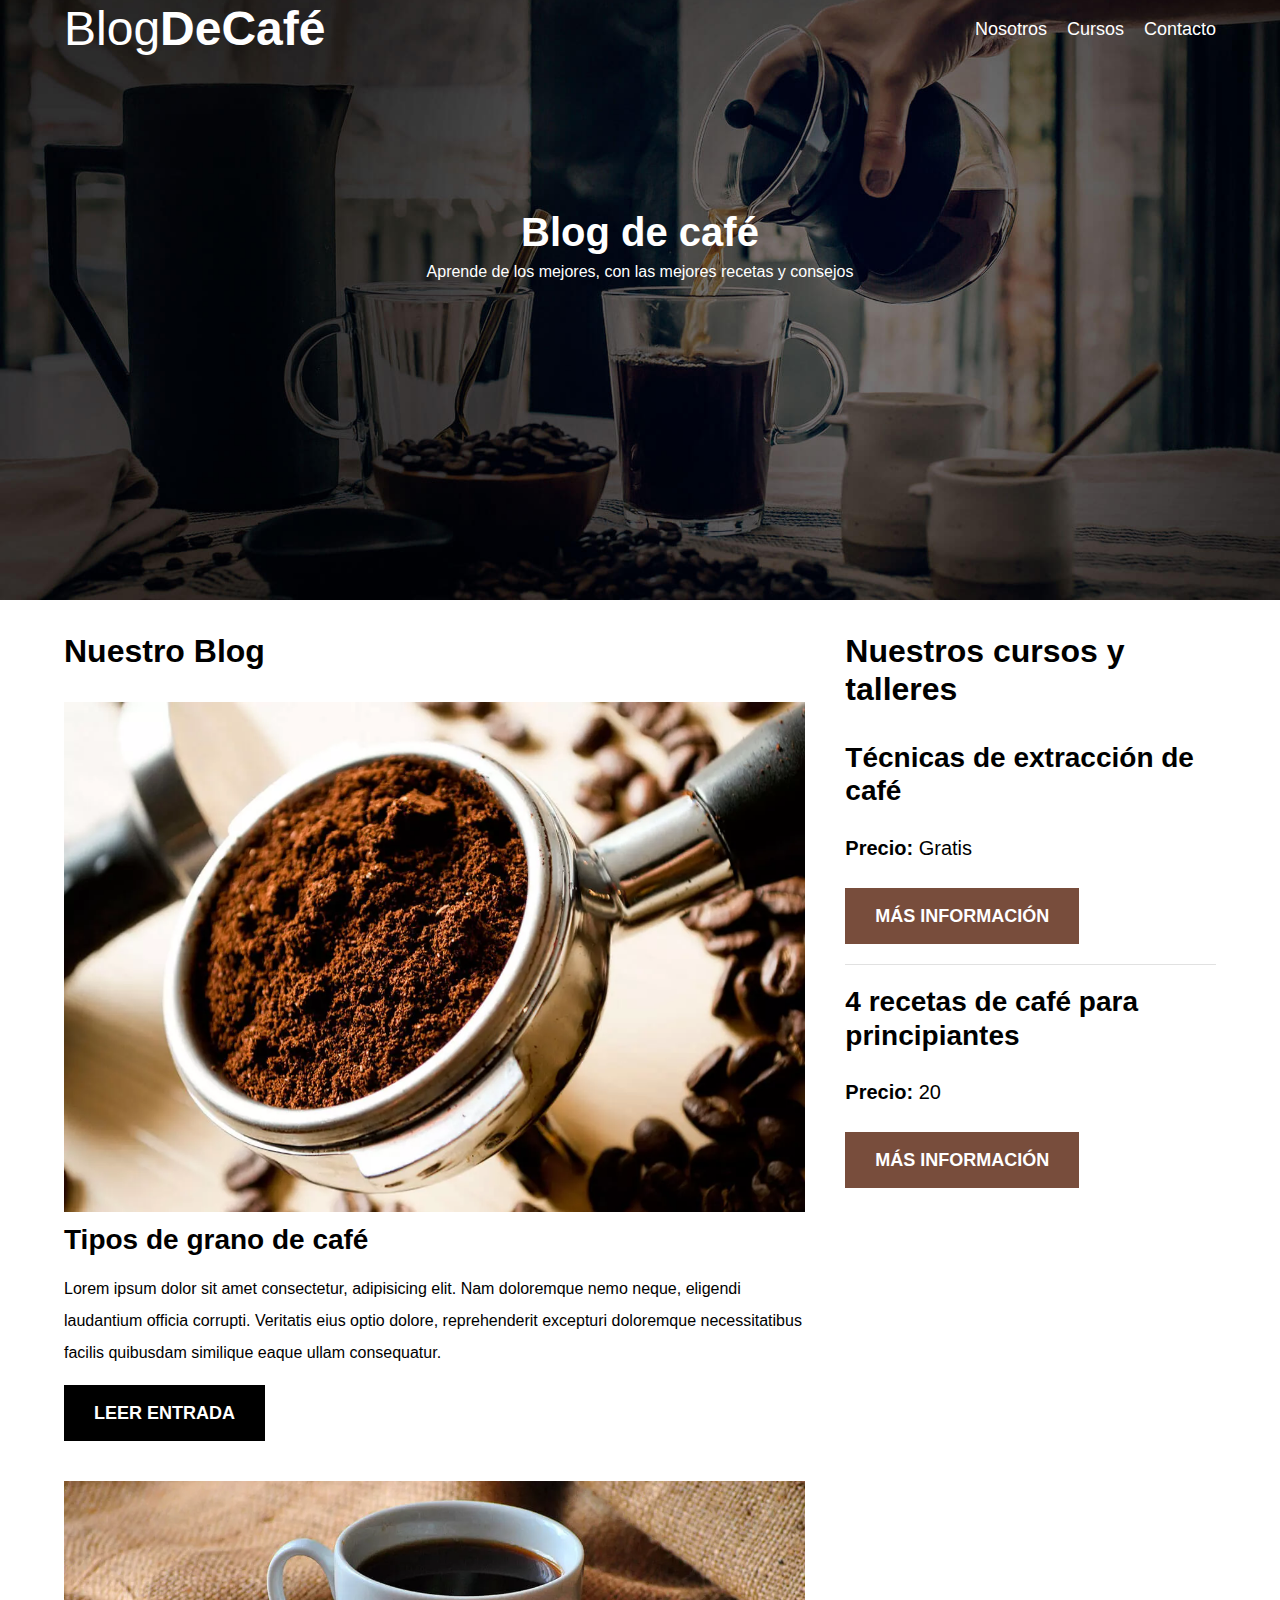
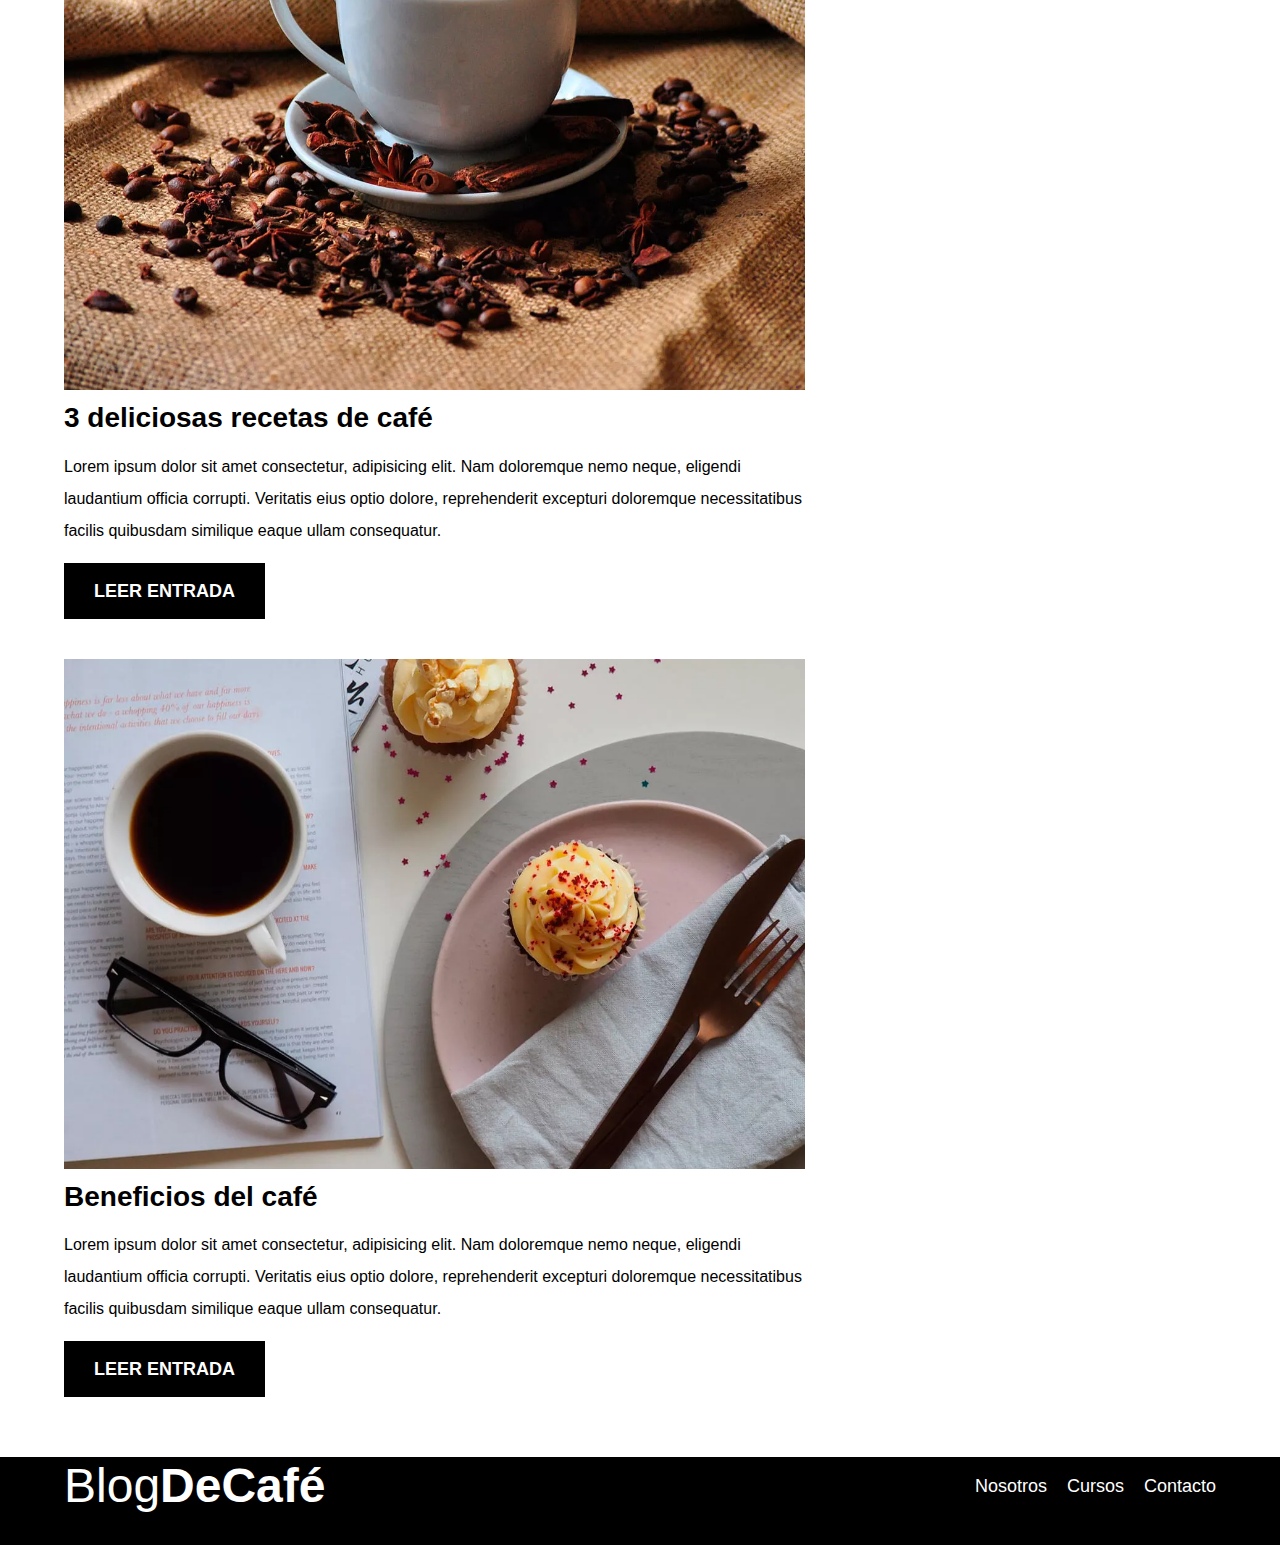
<file: index.html>
<!DOCTYPE html>
<html lang="en">
<head>
    <meta charset="UTF-8">
    <meta http-equiv="X-UA-Compatible" content="IE=edge">
    <meta name="viewport" content="width=device-width, initial-scale=1.0">
    <link rel="prefetch" href="nosotros.html" as="document">
    <link rel="preload" href="css/normalize.css" as="style">
    <link rel="stylesheet" href="css/normalize.css">
    <link rel="preload" href="https://fonts.googleapis.com/css2?family=PT+Sans:wght@400;700&display=swap" crossorigin="crossorigin" as="font">
    <link rel="preload" href="css/style.css" as="style">
    <link rel="stylesheet" href="css/style.css">

    <title>Blog cafe</title>
</head>
<body>
    <header class="header">
        <div class="contenedor">
            <div class="barra">
                <a href="index.html" class="logo">
                    <h1 class="logo__nombre no-margin centrar-texto">Blog<span class="logo__bold">DeCafé</span></h1>
                </a>
                <nav class="navegacion">
                    <a href="nosotros.html" class="navegacion__enlace">Nosotros</a>
                    <a href="cursos.html" class="navegacion__enlace">Cursos</a>
                    <a href="contacto.html" class="navegacion__enlace">Contacto</a>
                </nav>
            </div>
        </div>
        <div class="header__texto">
            <h2 class="no-margin">Blog de café</h2>
            <p class="no-margin">Aprende de los mejores, con las mejores recetas y consejos</p>
        </div>
    </header>
    <div class="contenedor contenedor-principal">
        <main class="blog">
            <h3>Nuestro Blog</h3>
            <article class="entrada">
                <div class="entrada__imagen">
                    <picture>
                        <source srcset="img/blog1.webp" type="image/webp">
                        <img loading="lazy" src="img/blog1.jpg" alt="imagen blog">
                    </picture>
                </div>
                <div class="entrada__contenido">
                    <h4 class="no-margin">Tipos de grano de café</h4>
                    <p>Lorem ipsum dolor sit amet consectetur, adipisicing elit. Nam doloremque nemo 
                        neque, eligendi laudantium officia corrupti. Veritatis eius optio dolore, reprehenderit
                         excepturi doloremque necessitatibus facilis quibusdam similique eaque ullam consequatur.</p>
                    <a href="entrada.html" class="boton boton--primario">Leer entrada</a>
                </div>
            </article>
            <article class="entrada">
                <div class="entrada__imagen">
                    <picture>
                    <source srcset="img/blog3.webp" type="image/webp">
                    <img src="img/blog3.jpg" alt="imagen blog">
                </picture>
                </div>
                <div class="entrada__contenido">
                    <h4 class="no-margin">3 deliciosas recetas de café</h4>
                    <p>Lorem ipsum dolor sit amet consectetur, adipisicing elit. Nam doloremque nemo 
                        neque, eligendi laudantium officia corrupti. Veritatis eius optio dolore, reprehenderit
                         excepturi doloremque necessitatibus facilis quibusdam similique eaque ullam consequatur.</p>
                    <a href="entrada.html" class="boton boton--primario">Leer entrada</a>
                </div>
            </article>
            <article class="entrada">
                <div class="entrada__imagen">
                    <picture>
                    <source srcset="img/blog2.webp" type="image/webp">
                    <img src="img/blog2.jpg" alt="imagen blog">
                </picture>
                </div>
                <div class="entrada__contenido">
                    <h4 class="no-margin">Beneficios del café</h4>
                    <p>Lorem ipsum dolor sit amet consectetur, adipisicing elit. Nam doloremque nemo 
                        neque, eligendi laudantium officia corrupti. Veritatis eius optio dolore, reprehenderit
                         excepturi doloremque necessitatibus facilis quibusdam similique eaque ullam consequatur.</p>
                    <a href="entrada.html" class="boton boton--primario">Leer entrada</a>
                </div>
            </article>
        </main>
        <aside class="sidebar">
            <h3>Nuestros cursos y talleres</h3>
            <ul class="cursos no-padding">
                <li class="widget-curso">
                    <h4 class="no-margin">Técnicas de extracción de café</h4>
                    <p class="widget-curso__label">Precio:
                        <span class="widget-curso__info">Gratis</span>
                    </p>
                    <a href="entrada.html" class="boton boton--secundario">Más información</a>

                </li>
                <li class="widget-curso">
                    <h4 class="no-margin">4 recetas de café para principiantes</h4>
                    <p class="widget-curso__label">Precio:
                        <span class="widget-curso__info">20</span>
                    </p>
                    <a href="entrada.html" class="boton boton--secundario">Más información</a>
                </li>
            </ul>
        </aside>
    </div>
    <footer class="footer">
        <div class="contenedor">
            <div class="barra">
                <a href="index.html" class="logo">
                    <h1 class="logo__nombre no-margin centrar-texto">Blog<span class="logo__bold">DeCafé</span></h1>
                </a>
                <nav class="navegacion">
                    <a href="nosotros.html" class="navegacion__enlace">Nosotros</a>
                    <a href="cursos.html" class="navegacion__enlace">Cursos</a>
                    <a href="contacto.html" class="navegacion__enlace">Contacto</a>
                </nav>
            </div>
        </div>
    </footer>
</body>
</html>
</file>
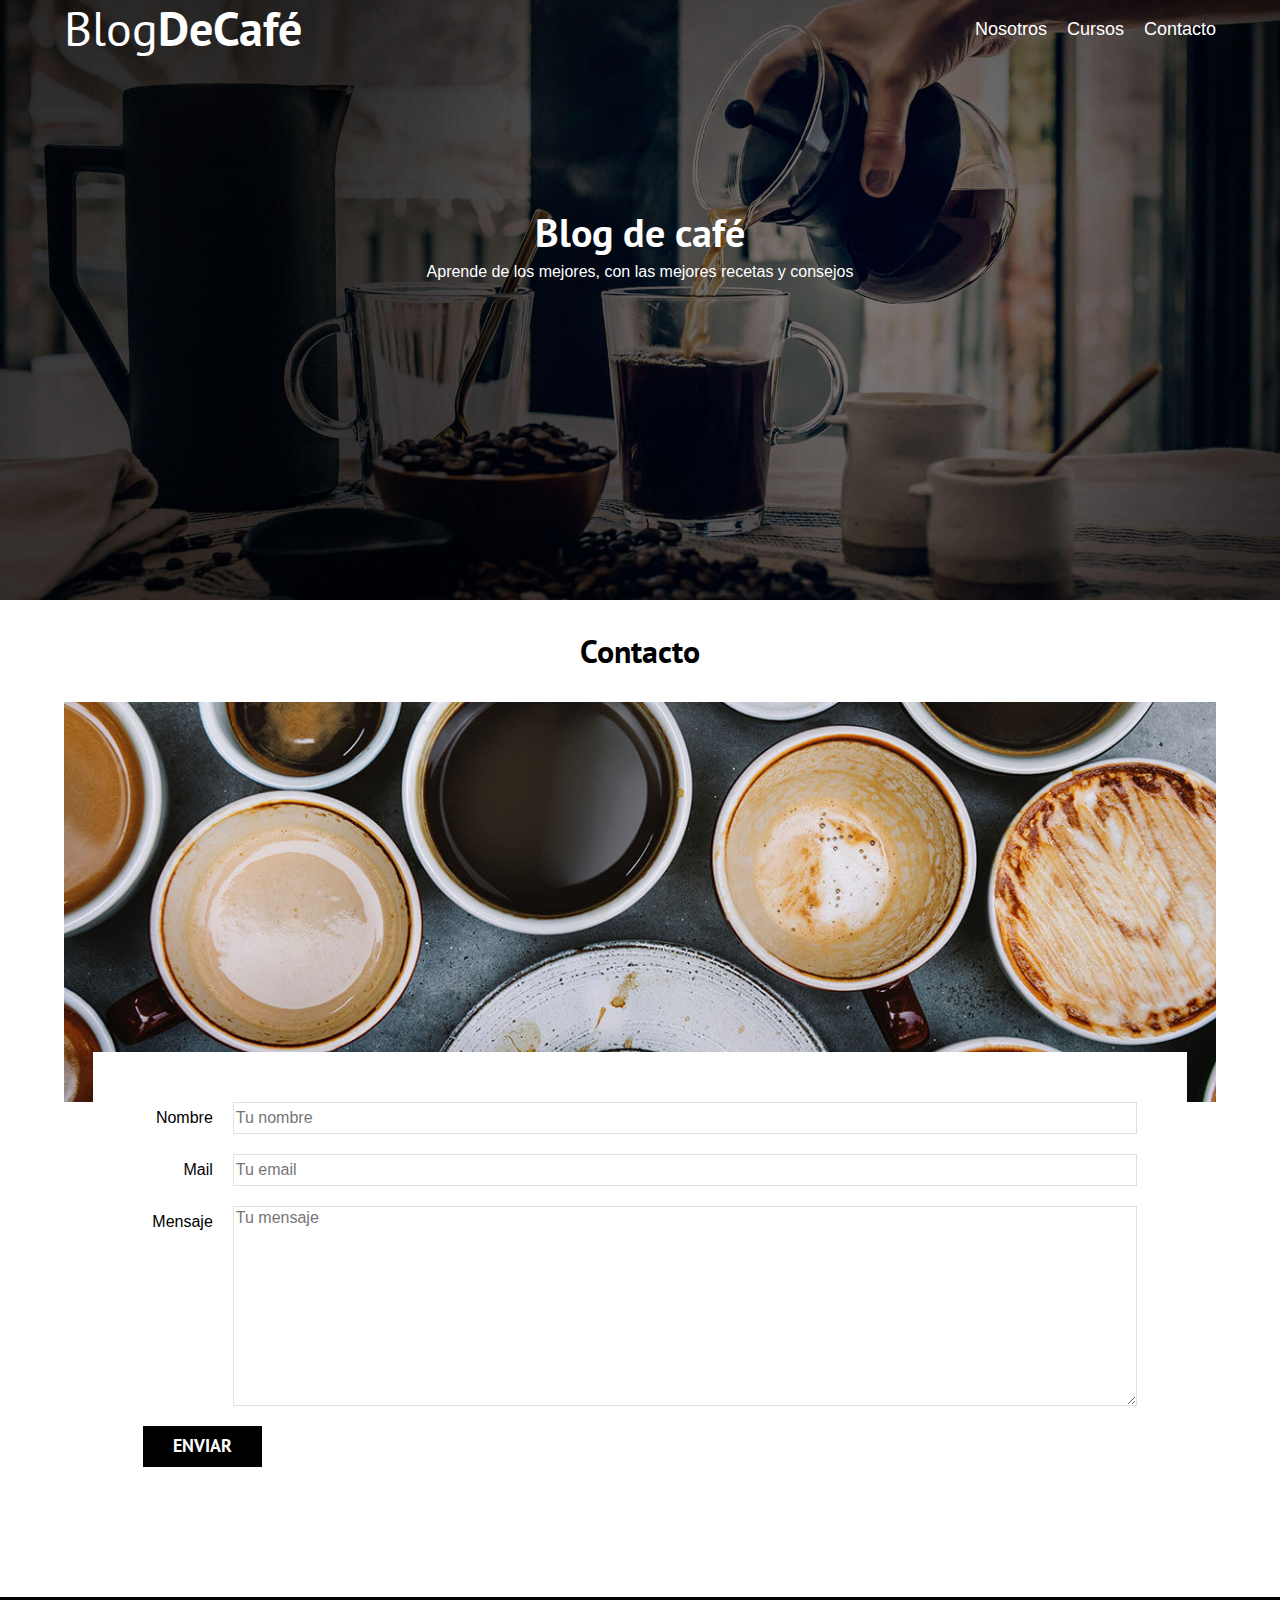
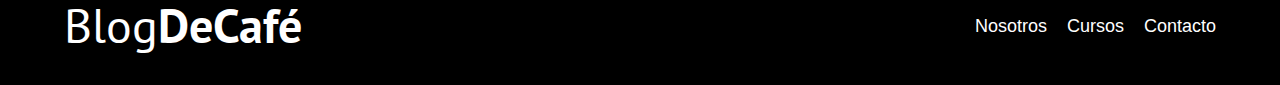
<file: contacto.html>
<!DOCTYPE html>
<html lang="en">
<head>
    <meta charset="UTF-8">
    <meta http-equiv="X-UA-Compatible" content="IE=edge">
    <meta name="viewport" content="width=device-width, initial-scale=1.0">
    <link rel="stylesheet" href="css/normalize.css">
    <link href="https://fonts.googleapis.com/css2?family=PT+Sans:wght@400;700&display=swap" rel="stylesheet">
    <link rel="stylesheet" href="css/style.css">
    <title>Blog cafe</title>
</head>
<body>
    <header class="header">
        <div class="contenedor">
            <div class="barra">
                <a href="index.html" class="logo">
                    <h1 class="logo__nombre no-margin centrar-texto">Blog<span class="logo__bold">DeCafé</span></h1>
                </a>
                <nav class="navegacion">
                    <a href="nosotros.html" class="navegacion__enlace">Nosotros</a>
                    <a href="cursos.html" class="navegacion__enlace">Cursos</a>
                    <a href="contacto.html" class="navegacion__enlace">Contacto</a>
                </nav>
            </div>
        </div>
        <div class="header__texto">
            <h2 class="no-margin">Blog de café</h2>
            <p class="no-margin">Aprende de los mejores, con las mejores recetas y consejos</p>
        </div>
    </header>
    <main class="contenedor">
        <h3 class="centrar-texto">Contacto</h3>
        <div class="contacto-bg"></div>
        <form class="formulario">
            <div class="campo">
                <label class="campo__label" for="nombre">Nombre</label>
                <input class="campo__field" type="text" placeholder="Tu nombre" id="nombre">
            </div>
            <div class="campo">
                <label class="campo__label" for="mail">Mail</label>
                <input class="campo__field" type="email" placeholder="Tu email" id="mail">
            </div>
            <div class="campo">
                <label class="campo__label" for="mensaje">Mensaje</label>
                <textarea class="campo__field campo__field--textarea" placeholder="Tu mensaje" id="mensaje"></textarea>
            </div>
            <div class="campo">
                <input type="submit" value="Enviar" class="boton boton--primario"
            </div>
        </form>
    </main>
    <footer class="footer">
        <div class="contenedor">
            <div class="barra">
                <a href="index.html" class="logo">
                    <h1 class="logo__nombre no-margin centrar-texto">Blog<span class="logo__bold">DeCafé</span></h1>
                </a>
                <nav class="navegacion">
                    <a href="nosotros.html" class="navegacion__enlace">Nosotros</a>
                    <a href="cursos.html" class="navegacion__enlace">Cursos</a>
                    <a href="contacto.html" class="navegacion__enlace">Contacto</a>
                </nav>
            </div>
        </div>
    </footer>
</body>
</html>
</file>
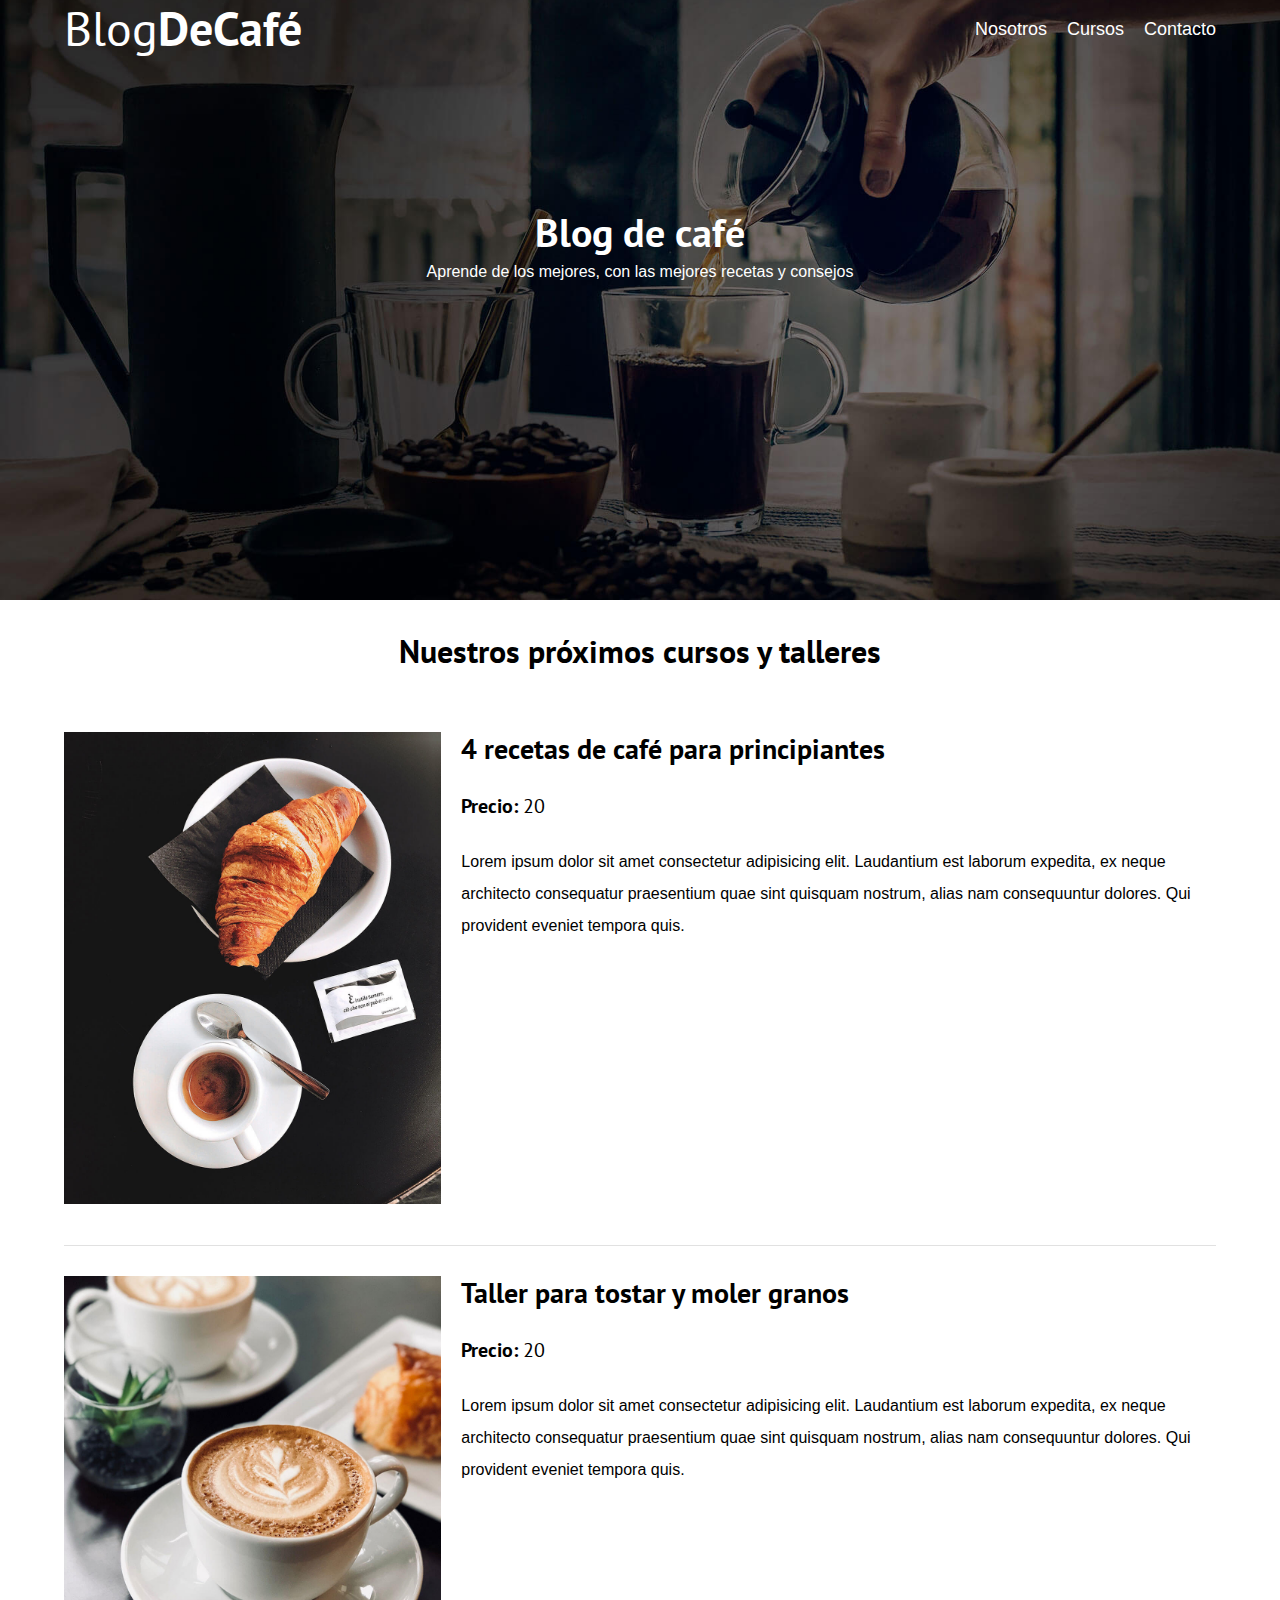
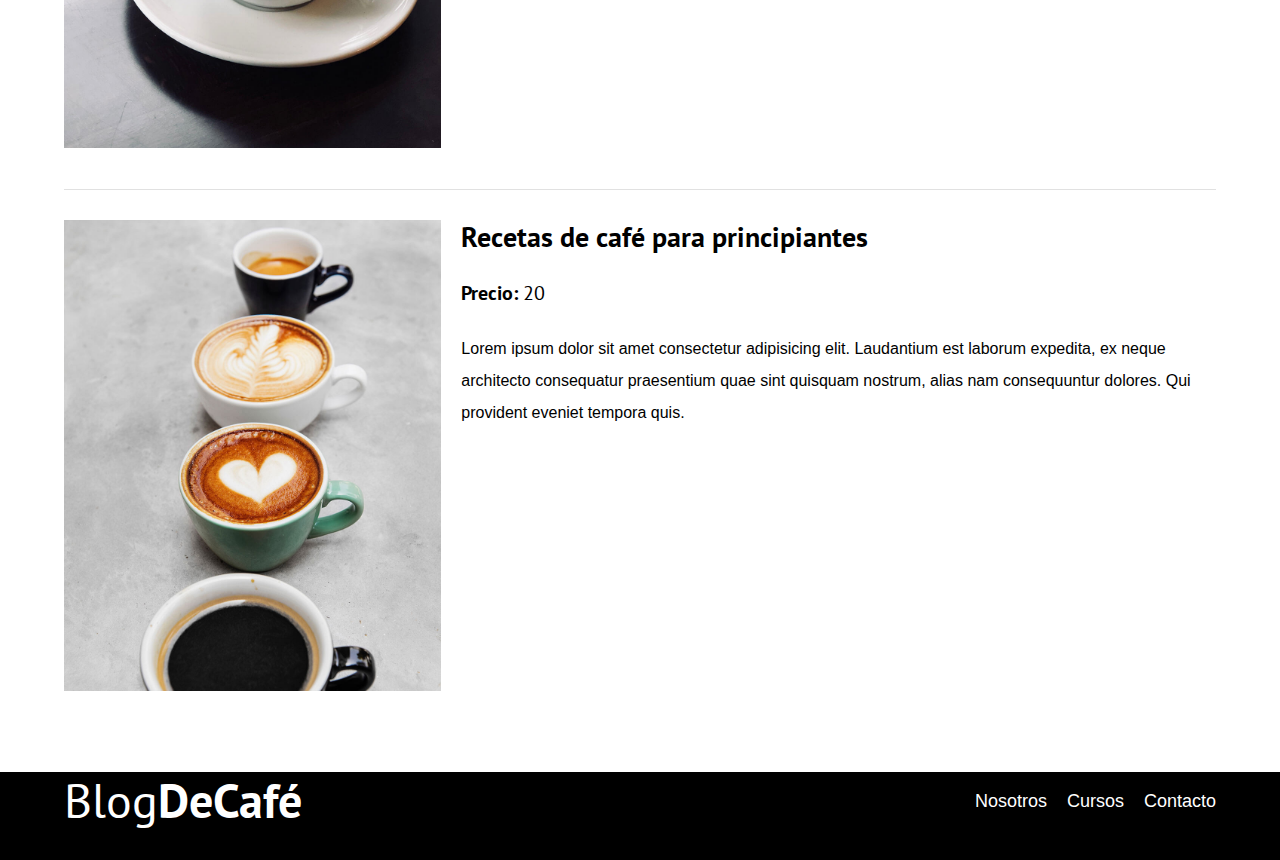
<file: cursos.html>
<!DOCTYPE html>
<html lang="en">
<head>
    <meta charset="UTF-8">
    <meta http-equiv="X-UA-Compatible" content="IE=edge">
    <meta name="viewport" content="width=device-width, initial-scale=1.0">
    <link rel="stylesheet" href="css/normalize.css">
    <link href="https://fonts.googleapis.com/css2?family=PT+Sans:wght@400;700&display=swap" rel="stylesheet">
    <link rel="stylesheet" href="css/style.css">
    <title>Blog cafe</title>
</head>
<body>
    <header class="header">
        <div class="contenedor">
            <div class="barra">
                <a href="index.html" class="logo">
                    <h1 class="logo__nombre no-margin centrar-texto">Blog<span class="logo__bold">DeCafé</span></h1>
                </a>
                <nav class="navegacion">
                    <a href="nosotros.html" class="navegacion__enlace">Nosotros</a>
                    <a href="cursos.html" class="navegacion__enlace">Cursos</a>
                    <a href="contacto.html" class="navegacion__enlace">Contacto</a>
                </nav>
            </div>
        </div>
        <div class="header__texto">
            <h2 class="no-margin">Blog de café</h2>
            <p class="no-margin">Aprende de los mejores, con las mejores recetas y consejos</p>
        </div>
    </header>
    <main class="contenedor">
        <h3 class="centrar-texto">Nuestros próximos cursos y talleres</h3>

        <div class="curso">
            <div class="curso__imagen">
                <img src="img/curso1.jpg" alt="Imagen curso 1">
            </div>
            <div class="curso__informacion">
                <h4 class="no-margin">4 recetas de café para principiantes</h4>
                <p class="curso__label">Precio:
                    <span class="curso__info">20</span>
                </p>
                <p class="curso__informacion">
                    Lorem ipsum dolor sit amet consectetur adipisicing elit. Laudantium est laborum expedita, ex neque architecto consequatur praesentium 
                    quae sint quisquam nostrum, alias nam consequuntur dolores. Qui provident eveniet tempora quis.
                </p>
            </div>
        </div>
        <div class="curso">
            <div class="curso__imagen">
                <img src="img/curso2.jpg" alt="Imagen curso 2">
            </div>
            <div class="curso__informacion">
                <h4 class="no-margin">Taller para tostar y moler granos</h4>
                <p class="curso__label">Precio:
                    <span class="curso__info">20</span>
                </p>
                <p class="curso__informacion">
                    Lorem ipsum dolor sit amet consectetur adipisicing elit. Laudantium est laborum expedita, ex neque architecto consequatur praesentium 
                    quae sint quisquam nostrum, alias nam consequuntur dolores. Qui provident eveniet tempora quis.
                </p>
            </div>
        </div>
        <div class="curso">
            <div class="curso__imagen">
                <img src="img/curso3.jpg" alt="Imagen curso 3">
            </div>
            <div class="curso__informacion">
                <h4 class="no-margin">Recetas de café para principiantes</h4>
                <p class="curso__label">Precio:
                    <span class="curso__info">20</span>
                </p>
                <p class="curso__informacion">
                    Lorem ipsum dolor sit amet consectetur adipisicing elit. Laudantium est laborum expedita, ex neque architecto consequatur praesentium 
                    quae sint quisquam nostrum, alias nam consequuntur dolores. Qui provident eveniet tempora quis.
                </p>
            </div>
        </div>
    </main>
    <footer class="footer">
        <div class="contenedor">
            <div class="barra">
                <a href="index.html" class="logo">
                    <h1 class="logo__nombre no-margin centrar-texto">Blog<span class="logo__bold">DeCafé</span></h1>
                </a>
                <nav class="navegacion">
                    <a href="nosotros.html" class="navegacion__enlace">Nosotros</a>
                    <a href="cursos.html" class="navegacion__enlace">Cursos</a>
                    <a href="contacto.html" class="navegacion__enlace">Contacto</a>
                </nav>
            </div>
        </div>
    </footer>
</body>
</html>
</file>
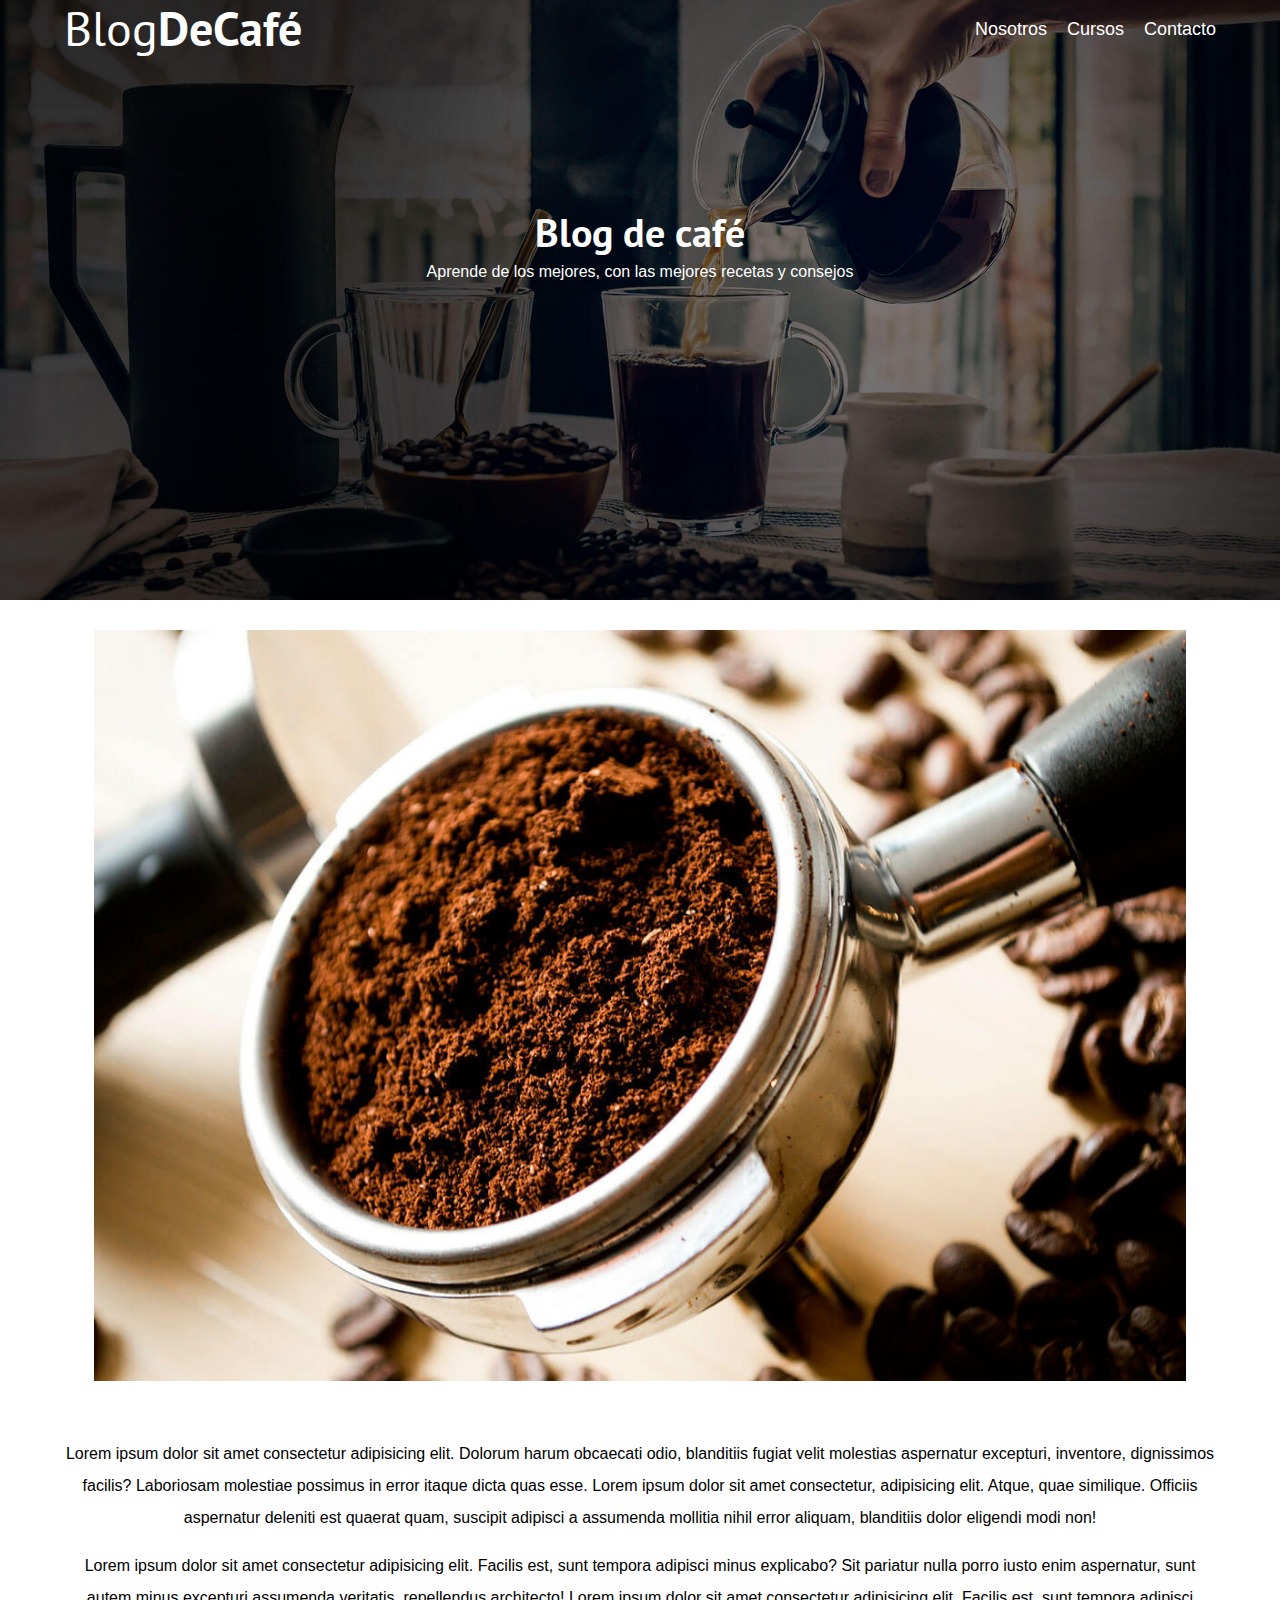
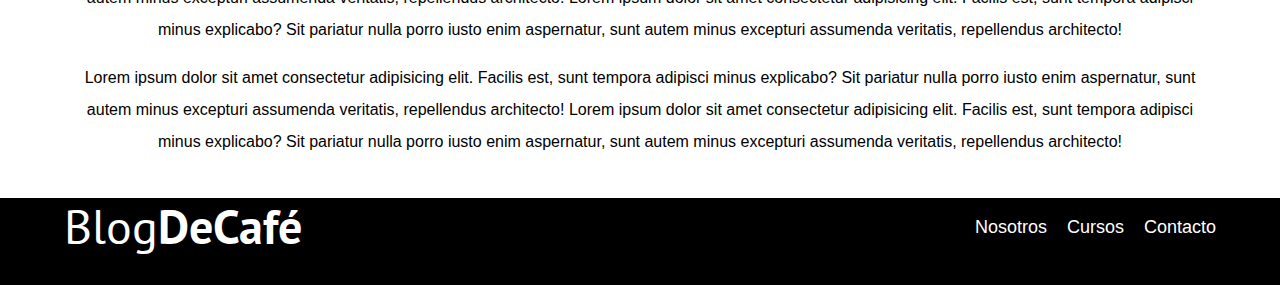
<file: entrada.html>
<!DOCTYPE html>
<html lang="en">
<head>
    <meta charset="UTF-8">
    <meta http-equiv="X-UA-Compatible" content="IE=edge">
    <meta name="viewport" content="width=device-width, initial-scale=1.0">
    <link rel="stylesheet" href="css/normalize.css">
    <link href="https://fonts.googleapis.com/css2?family=PT+Sans:wght@400;700&display=swap" rel="stylesheet">
    <link rel="stylesheet" href="css/style.css">
    <title>Blog cafe</title>
</head>
<body>
    <header class="header">
        <div class="contenedor">
            <div class="barra">
                <a href="index.html" class="logo">
                    <h1 class="logo__nombre no-margin centrar-texto">Blog<span class="logo__bold">DeCafé</span></h1>
                </a>
                <nav class="navegacion">
                    <a href="nosotros.html" class="navegacion__enlace">Nosotros</a>
                    <a href="cursos.html" class="navegacion__enlace">Cursos</a>
                    <a href="contacto.html" class="navegacion__enlace">Contacto</a>
                </nav>
            </div>
        </div>
        <div class="header__texto">
            <h2 class="no-margin">Blog de café</h2>
            <p class="no-margin">Aprende de los mejores, con las mejores recetas y consejos</p>
        </div>
    </header>
        <main class="contenedor">
            <div class="contenedor__imagen">
                <img src="img/blog1.jpg" alt="">
            </div>
            <div class="contenedor__texto centrar-texto">
               <p> Lorem ipsum dolor sit amet consectetur adipisicing elit. Dolorum harum obcaecati odio, blanditiis fugiat velit molestias aspernatur excepturi, inventore, dignissimos facilis? Laboriosam molestiae possimus in error itaque dicta quas esse.
                Lorem ipsum dolor sit amet consectetur, adipisicing elit. Atque, quae similique. Officiis aspernatur deleniti est quaerat quam, suscipit adipisci a assumenda mollitia nihil error aliquam, blanditiis dolor eligendi modi non!</p>
                <p>Lorem ipsum dolor sit amet consectetur adipisicing elit. Facilis est, sunt tempora adipisci minus explicabo? Sit pariatur nulla porro iusto enim aspernatur, sunt autem minus excepturi assumenda veritatis, repellendus architecto!
                Lorem ipsum dolor sit amet consectetur adipisicing elit. Facilis est, sunt tempora adipisci minus explicabo? Sit pariatur nulla porro iusto enim aspernatur, sunt autem minus excepturi assumenda veritatis, repellendus architecto!</p>
                <p>Lorem ipsum dolor sit amet consectetur adipisicing elit. Facilis est, sunt tempora adipisci minus explicabo? Sit pariatur nulla porro iusto enim aspernatur, sunt autem minus excepturi assumenda veritatis, repellendus architecto!
                Lorem ipsum dolor sit amet consectetur adipisicing elit. Facilis est, sunt tempora adipisci minus explicabo? Sit pariatur nulla porro iusto enim aspernatur, sunt autem minus excepturi assumenda veritatis, repellendus architecto!</p>

            </div>
        </main>
            
    <footer class="footer">
        <div class="contenedor">
            <div class="barra">
                <a href="index.html" class="logo">
                    <h1 class="logo__nombre no-margin centrar-texto">Blog<span class="logo__bold">DeCafé</span></h1>
                </a>
                <nav class="navegacion">
                    <a href="nosotros.html" class="navegacion__enlace">Nosotros</a>
                    <a href="cursos.html" class="navegacion__enlace">Cursos</a>
                    <a href="contacto.html" class="navegacion__enlace">Contacto</a>
                </nav>
            </div>
        </div>
    </footer>
</body>
</html>
</file>
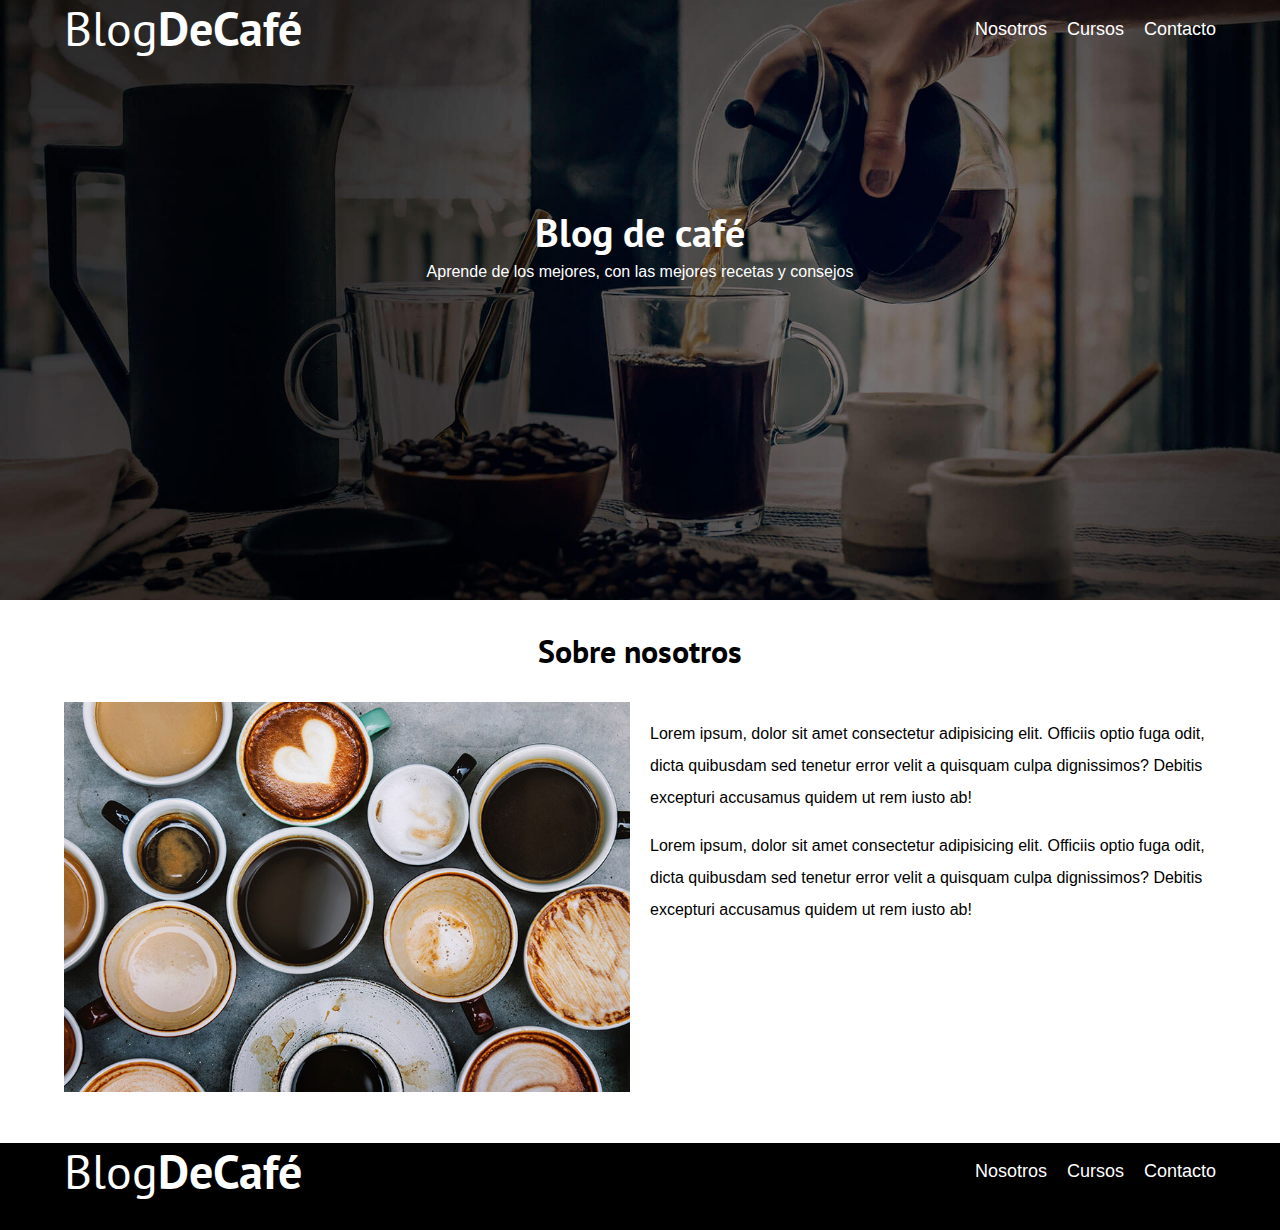
<file: nosotros.html>
<!DOCTYPE html>
<html lang="en">
<head>
    <meta charset="UTF-8">
    <meta http-equiv="X-UA-Compatible" content="IE=edge">
    <meta name="viewport" content="width=device-width, initial-scale=1.0">
    <link rel="stylesheet" href="css/normalize.css">
    <link href="https://fonts.googleapis.com/css2?family=PT+Sans:wght@400;700&display=swap" rel="stylesheet">
    <link rel="stylesheet" href="css/style.css">
    <title>Blog cafe</title>
</head>
<body>
    <header class="header">
        <div class="contenedor">
            <div class="barra">
                <a href="index.html" class="logo">
                    <h1 class="logo__nombre no-margin centrar-texto">Blog<span class="logo__bold">DeCafé</span></h1>
                </a>
                <nav class="navegacion">
                    <a href="nosotros.html" class="navegacion__enlace">Nosotros</a>
                    <a href="cursos.html" class="navegacion__enlace">Cursos</a>
                    <a href="contacto.html" class="navegacion__enlace">Contacto</a>
                </nav>
            </div>
        </div>
        <div class="header__texto">
            <h2 class="no-margin">Blog de café</h2>
            <p class="no-margin">Aprende de los mejores, con las mejores recetas y consejos</p>
        </div>
    </header>
    <main class="contenedor">
        <h3 class="centrar-texto">Sobre nosotros</h3>
        <div class="sobre-nosotros">
            <div class="sobre-nosotros__imagen">
                <img src="img/nosotros.jpg" alt="imagen nosotros">
            </div>
            <div class="sobre-nosotros__texto">
                <p>Lorem ipsum, dolor sit amet consectetur adipisicing elit. Officiis optio fuga odit, 
                dicta quibusdam sed tenetur
                 error velit a quisquam culpa dignissimos? Debitis excepturi accusamus quidem ut 
                 rem iusto ab!</p>
                 <p>Lorem ipsum, dolor sit amet consectetur adipisicing elit. Officiis optio fuga odit, 
                 dicta quibusdam sed tenetur
                  error velit a quisquam culpa dignissimos? Debitis excepturi accusamus quidem ut 
                  rem iusto ab!</p>
            </div>
        </div>
    </main>
    <footer class="footer">
        <div class="contenedor">
            <div class="barra">
                <a href="index.html" class="logo">
                    <h1 class="logo__nombre no-margin centrar-texto">Blog<span class="logo__bold">DeCafé</span></h1>
                </a>
                <nav class="navegacion">
                    <a href="nosotros.html" class="navegacion__enlace">Nosotros</a>
                    <a href="cursos.html" class="navegacion__enlace">Cursos</a>
                    <a href="contacto.html" class="navegacion__enlace">Contacto</a>
                </nav>
            </div>
        </div>
    </footer>
</body>
</html>
</file>
<file: css/style.css>
:root{
    --fuenteHeading: 'PT Sans', sans-serif;
    --fuenteParrafos: 'Open Sans', sans-serif;
    --primario: #784D3C;
    --blanco: #ffffff;
    --negro:#000000;
    --gris: #e1e1e1;

}
html{
    box-sizing: border-box;
    font-size: 62.5%;
}
*,*:before,*:after{
    box-sizing: inherit;
}
body{
    font-family: var(--fuenteParrafos);
    font-size: 1.6rem;
    line-height: 2;
}

/*Globales*/
.contenedor{
    max-width: 120rem;
    width: 90%;
    
    margin: 0 auto;
}
a{
    text-decoration: none;
}
h1,h2,h3,h4{
    font-family: var(--fuenteHeading);
    line-height: 1.2;
}
h1{
    font-size: 4.8rem;
}
h2{
    font-size: 4rem;
}
h3{
    font-size: 3.2rem;
}
h4{
    font-size: 2.8rem;
}
img{
    max-width: 100%;
}
/*Utilidades*/
.no-margin{
    margin:0; 
}
.no-padding{
    padding:0;
}
.centrar-texto{
    text-align: center;
}
/*Header*/
.header{
    background-image: url(../img/banner.jpg);
    height: 60rem;
    background-size: cover;
    background-repeat: no-repeat;
    background-position: center center;
}
.header__texto{
    text-align: center;
    color: var(--blanco);
    margin-top: 0;
}
@media(min-width:768px){
    .header__texto{
        margin-top: 15rem;
    }
}
@media(min-width:768px){
    .barra{
        display: flex;
        justify-content: space-between; /*para alinear verticalmente*/
        align-items: center; /*para alinear horizontalmente*/
    }
}
.logo{
    color: var(--blanco);
}
.logo__nombre{
    font-weight: 400;
}
.logo__bold{
    font-weight: 700;
}
.navegacion__enlace{
    display: block;
    text-align: center;
    font-size: 1.8rem;
    color: var(--blanco);
}
@media (min-width:768px){
    .navegacion{
        display: flex;
        gap: 2rem;
    }
}
@media (min-width:768px){
    .contenedor-principal{
        display: grid;
        grid-template-columns: 2fr 1fr;
        column-gap: 4rem;
    }
}
.entrada{
    border-bottom: 1px solid var(--
    gris);
    margin-bottom: 2rem;
}
.entrada:last-of-type{
    border:none;
    margin-bottom: 0;
}
.boton{
    display: block;
    font-family: var(--fuenteHeading);
    color: var(--blanco);
    text-align: center;
    padding: 1rem 3rem;
    font-size: 1.8rem;
    text-transform: uppercase;
    font-weight: 700;
    margin-bottom: 2rem;
    border:none;
}
@media(min-width:768px){
    .boton{
        display: inline-block;
    }
}
.boton--primario{
    background-color: var(--negro);
}
.boton--secundario{
    background-color: var(--primario);
}
.cursos{
    list-style: none;
}
.widget-curso{
    border-bottom: 1px solid var(--gris);
    margin-bottom: 2rem;
}
.widget-curso:last-of-type{
    border: none;
    margin: none;
}

.widget-curso__label{
    font-family: var(--fuenteHeading);
    font-weight: bold;
}
.widget-curso__info{
    font-weight: normal;
}
.widget-curso__label,
.widget-curso__info{
    font-size: 2rem;    
}
.footer{
    background-color: var(--negro);
    padding-bottom: 3rem;
    margin-top: 4rem;
}

/* NOSOTROS*/
@media(min-width:768px){
    .sobre-nosotros{
        display: flex;
        gap: 2rem
    }
    .sobre-nosotros__imagen,
    .sobre-nosotros__texto{
        flex-basis: 50%;
    }
    /*Esto es lo mismo que un
    display: grid
    grid-template-columns repeat 2,1fr
    gap: 2rem*/

}
.curso{
    padding: 3rem 0;
    border-bottom: 1px solid var(--gris);
}
@media(min-width:768px){
    .curso{
        display: grid;
        grid-template-columns: 1fr 2fr;
        column-gap: 2rem;
    }
}
.curso:last-of-type{
    border: none;
}
.curso__label{
    font-family: var(--fuenteHeading);
    font-weight: bold;
}
.curso__info{
    font-weight: normal;
}
.curso__label,
.curso__info{
    font-size: 2rem;    
}
.contenedor__imagen{
    padding: 3rem;
}
.contacto-bg{
    background-image: url(../img/contacto.jpg);
    height:40rem;
    background-size: cover;
    background-repeat: no-repeat;
}
.formulario{
    background-color: var(--blanco);
    margin: -5rem auto 0 auto;
    width: 95%;
    padding: 5rem;
}
.campo{
    display: flex;
    margin-bottom: 2rem;
}
.campo__label{
    flex: 0 0 9rem;
    text-align: right;
    padding-right: 2rem;

}
.campo__field{
    flex:1;
    border: 1px solid var(--gris);
}
.campo__field--textarea{
    height: 20rem;
}
</file>
